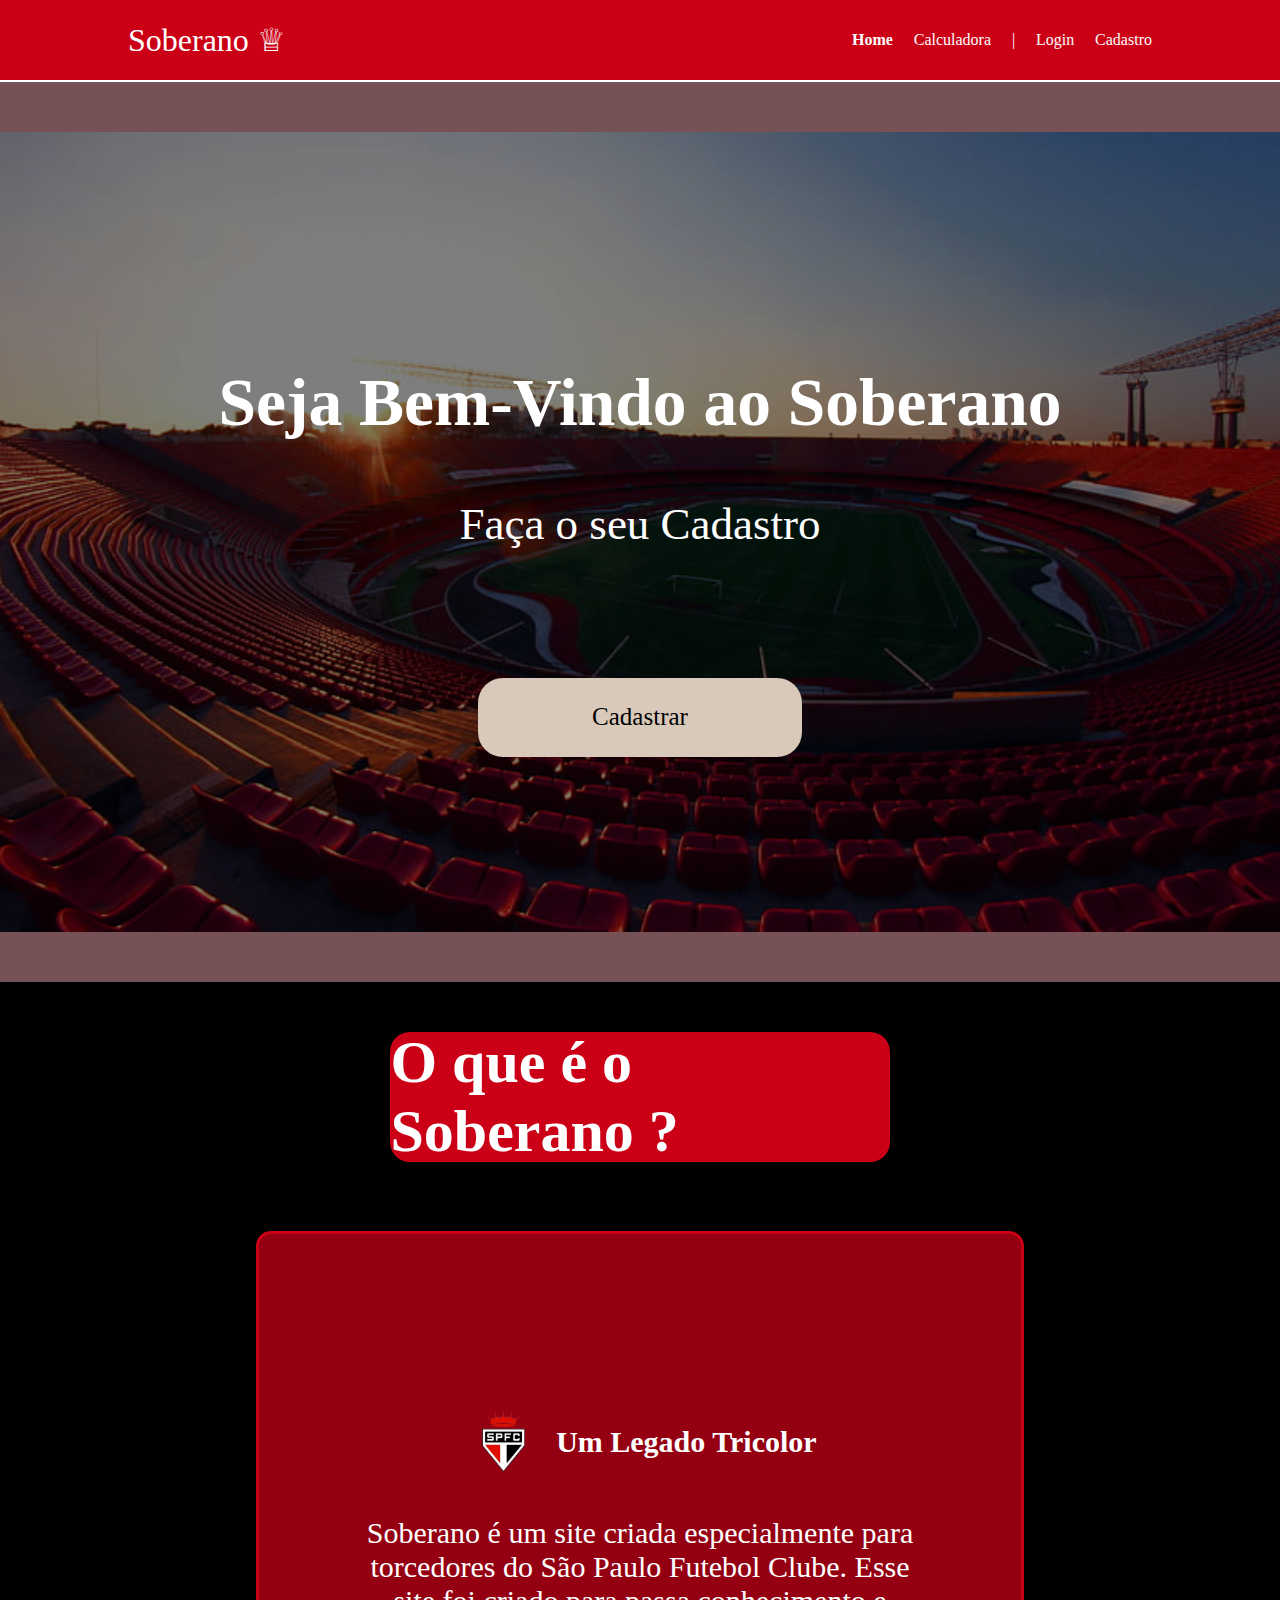
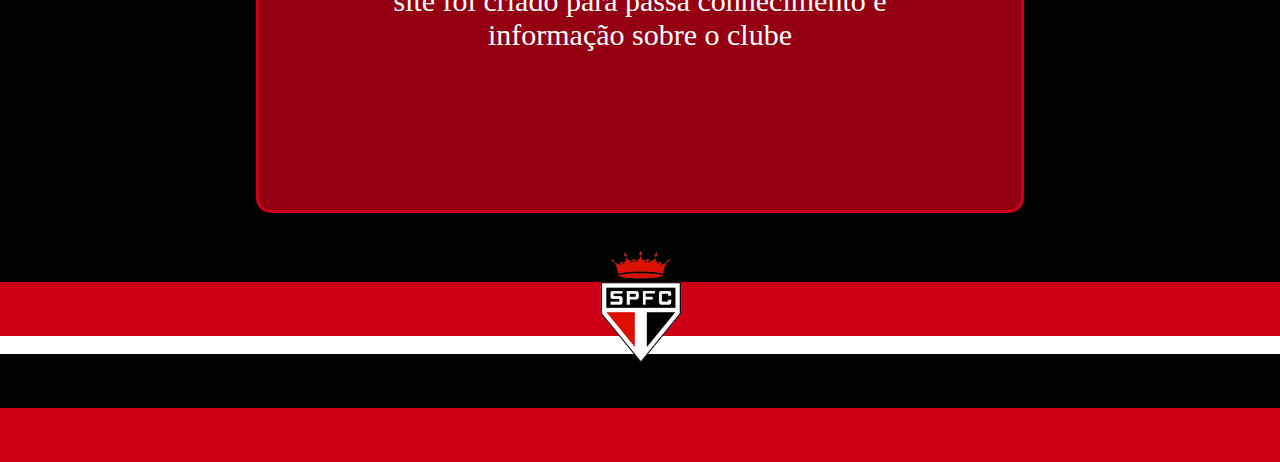
<file: public/index.html>
<!DOCTYPE html>
<html lang="pt-br">
<head>
    <meta charset="UTF-8">
    <meta name="viewport" content="width=device-width, initial-scale=1.0">
    <title>Soberano</title>
    <!-- <link rel="stylesheet" href="css/header.css"> -->
    <link rel="stylesheet" href="css/estilo.css">
    <link rel="stylesheet" href="css/landingpage.css">
    <link rel="stylesheet" href="css/footer.css">
    <link rel="shortcut icon" href="assets/icon/brasao_spfc.ico">
</head>
<body>
    <header>
        
        <div class="header">
            <div class="container">
              <h1 class="titulo">Soberano ♕</h1>
              <ul class="navbar">
                <li class="agora">
                  <a href="#">Home</a>
                </li>
                <li>
                  <a href="calculadora.html">Calculadora</a>
                </li>
                <li>|</li>
                <li>
                  <a href="login.html">Login</a>
                </li>
                <li >
                  <a href="cadastro.html">Cadastro</a>
                </li>
              </ul>
            </div>
          </div>
    </header>

    <section>
        <div class="content">
            
            <div class="content_section">
                <h2>Seja Bem-Vindo ao Soberano</h2>
                <p>Faça o seu Cadastro</p>
                <a href="cadastro.html">
                    <p>Cadastrar</p>
                </a>
            </div>
        </div>
    </section>

    <section>
        <div class="content_2">
            <div class="content_section">

                <div class="card">
                    <h1>O que é o Soberano ?</h1>
                </div>

                <div class="content_card">
                    <div class="big_card">
                        <div class="card_big">
                            <div class="card_title">
                                <img src="assets/icon/brasao_spfc.png">
                                <h3>Um Legado Tricolor</h3>
                            </div>
                             <p>
                                Soberano é um site criada especialmente para torcedores do São Paulo Futebol Clube. Esse site foi criado para passa conhecimento e informação sobre o clube 
                             </p>

                        </div>

                    </div>

                </div>

            </div> 

        </div>
    </section>



    <footer>
        <div id="footer" class="footer">
            <div class="rectangle1">
                <a href="index.html"><img id="soberano" class="soberano" src="assets/icon/brasao_spfc.png"></a> 
            </div> 
            <div class="rectangle2"></div>
            <div class="rectangle3"></div>


        </div>
  
    </footer>
   
    
</body>
</html>
</file>
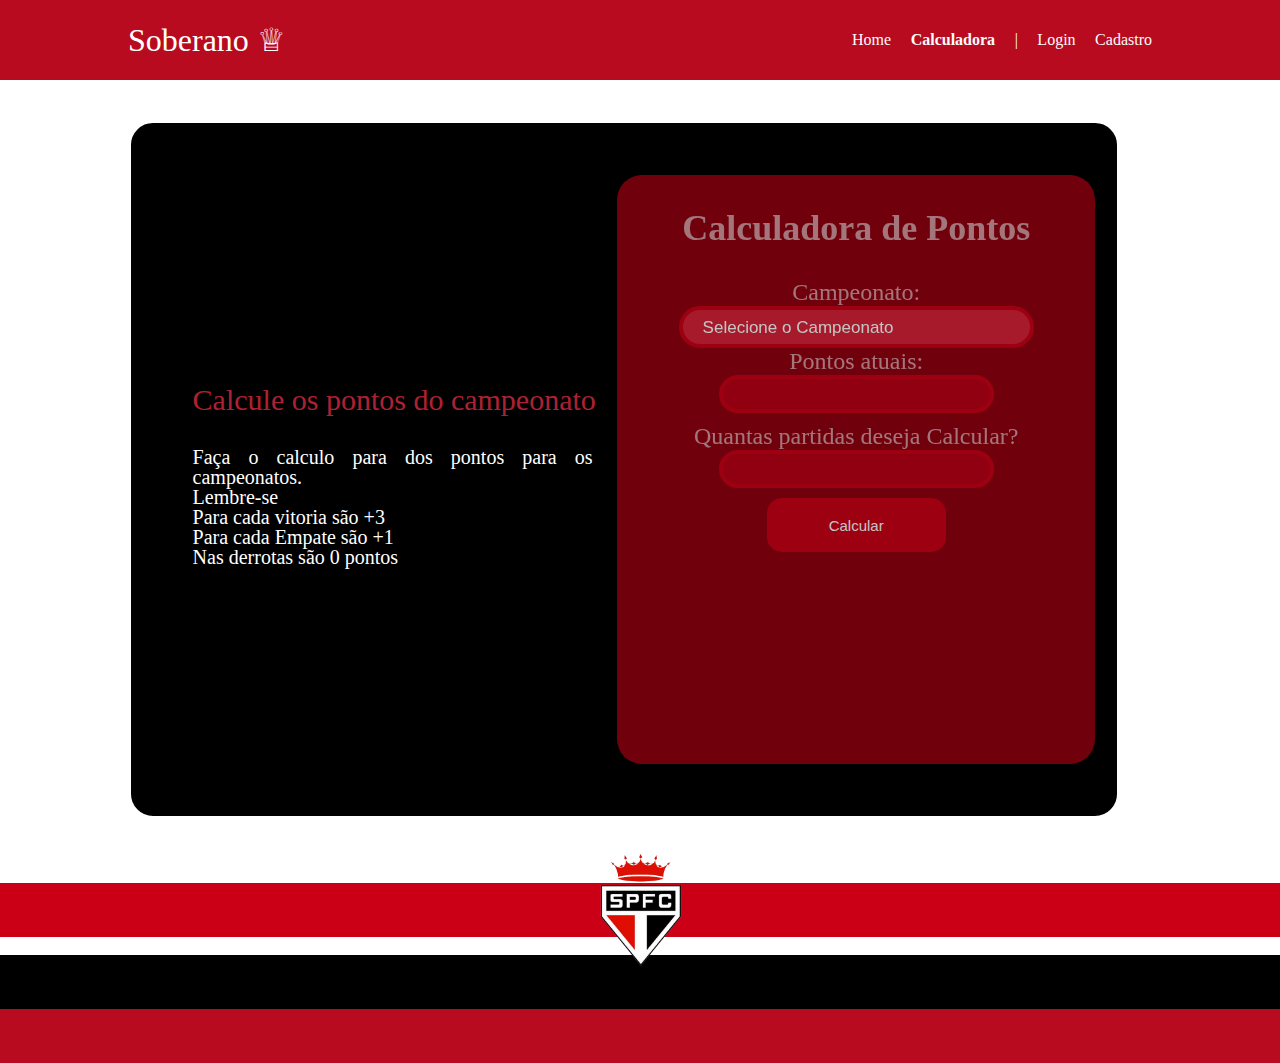
<file: public/calculadora.html>
<!DOCTYPE html>
<html lang="pt-br">

<head>
    <meta charset="UTF-8">
    <meta http-equiv="X-UA-Compatible" content="IE=edge">
    <meta name="viewport" content="width=device-width, initial-scale=1.0">

    <title>Soberano | Calculadora</title>

    <script src="./js/sessao.js"></script>

    <link rel="stylesheet" href="./css/estilo.css">
    <link rel="stylesheet" href="css/calculadora.css">
    <link rel="shortcut icon" href="assets/icon/brasao_spfc.ico">
    <link rel="preconnect" href="https://fonts.gstatic.com">
</head>

<body>

    <!--header inicio-->
    <div class="header">
        <div class="container">
            <a href="index.html"><h1 class="titulo">Soberano ♕</h1></a>
            <ul class="navbar">
                <li>
                    <a href="index.html">Home</a>
                </li>

                <li class="agora">
                    <a href="#">Calculadora</a>
                </li>
                <li>|</li>
                <li>
                    <a href="login.html">Login</a>
                </li>
                <li>
                    <a href="cadastro.html">Cadastro</a>
                </li>

            </ul>
        </div>
    </div>


    <!-- simulador inicio -->
    <div class="corpo">
        <div class="corpo_dentro">
            <div class="texto">
                <p class="title_cal">
                    Calcule os pontos do campeonato
                </p>
                <p class="descricao_cal">
                    Faça o calculo para dos pontos para os campeonatos. <br>
                    Lembre-se <br>
                    Para cada vitoria são +3<br>
                    Para cada Empate são +1 <br>
                    Nas derrotas são 0 pontos
                </p>
                
                <div id="div_resposta" style="background-color: #CB0017 ; border-radius: 5px;"></div>
            </div>

            <div class="caixa" style="display: block;" id="divCamp">
                <h2>Calculadora de Pontos</h2>
                Campeonato:

                <select name="" id="select_camp" class="select">
                    <option value="#">Selecione o Campeonato</option>
                    <option value="Paulista">Paulistão</option>
                    <option value="Brasileirão">Brasileirão</option>
                    <option value="CDB">Copa do Brasil</option>
                    <option value="liberta">Libertadores</option>
                    <option value="sula">Sul-Americana</option>
                </select>
                <br>

                Pontos atuais: <br>
                <input type="number" id="in_pontos" class="input">
                <br>
                Quantas partidas deseja Calcular? 
                <br>
                <input type="number" id="in_partida" class="input">
                <br>

                <button onclick="calcular()" class="button">Calcular</button>
                

            </div>
        </div>
    </div>

    <!-- simulador fim -->

    <!--footer inicio-->
    <footer>
        <div id="footer" class="footer">
            <div class="rectangle1">
                <img id="soberano" class="soberano" src="assets/icon/brasao_spfc.png">
            </div>
            <div class="rectangle2"></div>
            <div class="rectangle3"></div>


        </div>

    </footer>
    <!--footer fim-->


</body>

</html>
<script>
    function calcular() {
        var partidas = Number(in_partida.value);
        var camp = select_camp.value;
        var pontos =Number(in_pontos.value);

        if (camp == '#' || partidas <= 0 || pontos <= 0 ) {
           alert('Dados invalidos')

        } else {
            var resultado = partidas * 3;
            var total = resultado + pontos
            div_resposta.innerHTML =` <b> Caso o Tricolor Paulista vença todas as ${partidas} paritidas <br>
            ele ganhara ${resultado} no/a ${camp} <br>
            e tera o total de ${total} pontos </b>` 

        }
    }

    function voltar() {
        divCamp.style.display = "none";
        divCalculo.style.display = "block";
    }
</script>
</file>
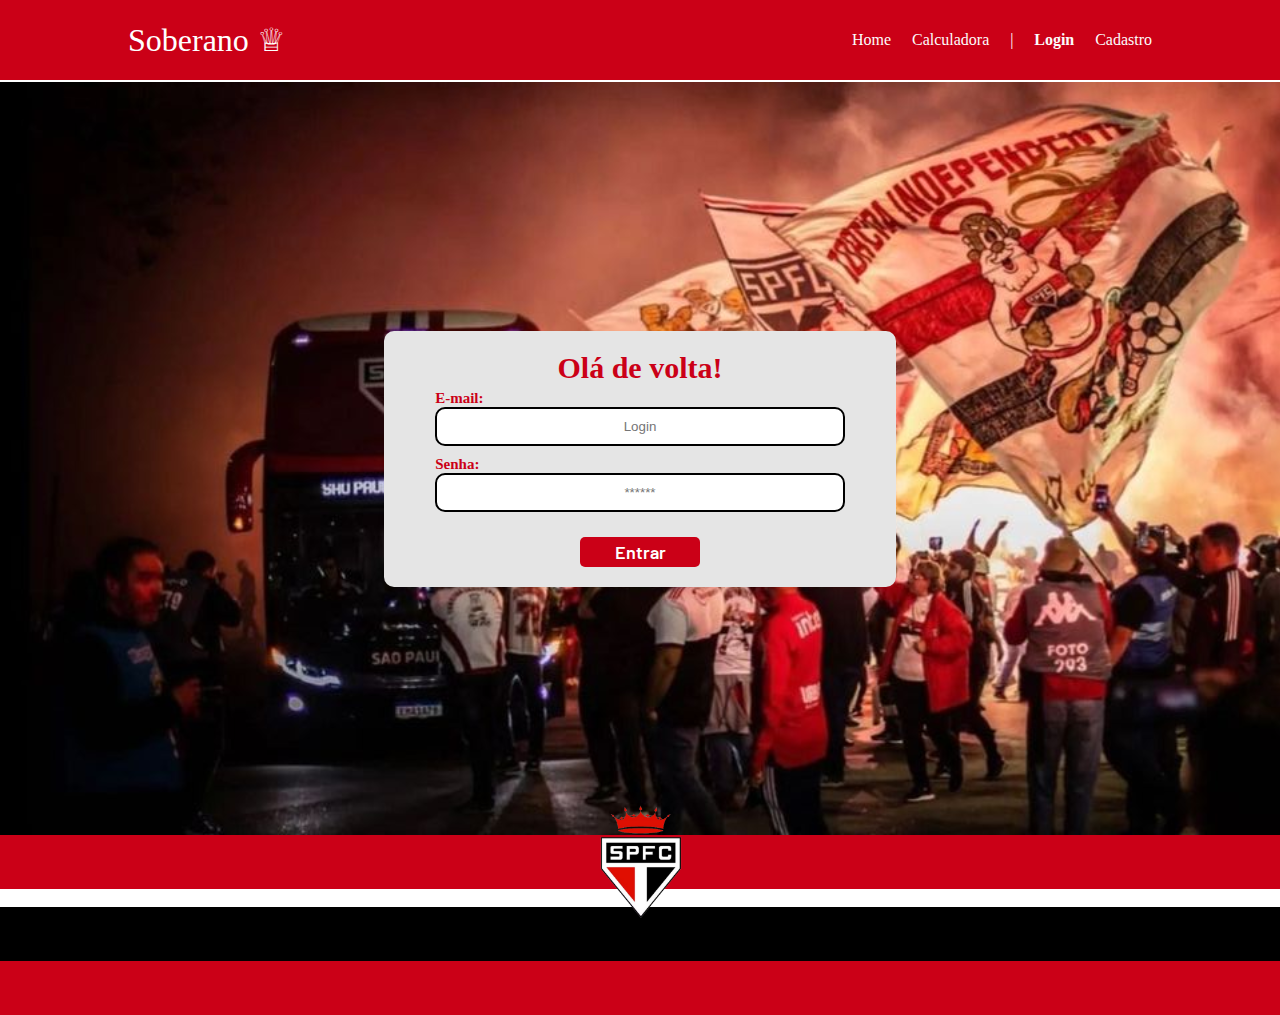
<file: public/login.html>
<!DOCTYPE html>
<html lang="pt-br">

<head>
    <meta charset="UTF-8">
    <meta http-equiv="X-UA-Compatible" content="IE=edge">
    <meta name="viewport" content="width=device-width, initial-scale=1.0">

    <title>Soberano | Login</title>

    <script src="./js/sessao.js"></script>

    <link rel="stylesheet" href="./css/estilo.css">
    <link rel="shortcut icon" href="assets/icon/brasao_spfc.ico">
    <link rel="preconnect" href="https://fonts.gstatic.com">
</head>

<body>

    <!--Header-->

    <div class="header">
        <div class="container">
            <a href="index.html"><h1 class="titulo">Soberano ♕</h1></a>
            <ul class="navbar">
                <li>
                    <a href="index.html">Home</a>
                </li>
                <li>
                    <a href="calculadora.html">Calculadora</a>
                </li>
                <li>|</li>
                <li class="agora">
                    <a href="#">Login</a>
                </li>
                <li>
                    <a href="cadastro.html">Cadastro</a>
                </li>
            </ul>
        </div>
    </div>


    <div class="login">
        <div class="alerta_erro">
            <div class="card_erro" id="cardErro">
                <span id="mensagem_erro"></span>
            </div>
        </div>
        <div class="container">
            <div class="card card-login">
                <h2>Olá de volta!</h2>
                <div class="formulario">
                    <div class="campo">
                        <span>E-mail:</span>
                        <input id="email_input" type="text" placeholder="Login">
                    </div>
                    <div class="campo">
                        <span>Senha:</span>
                        <input id="senha_input" type="password" placeholder="******">
                    </div>
                    <button class="botao" onclick="entrar()">Entrar</button>
                </div>

                <div id="div_aguardar" class="loading-div">
                    <img src="./assets/circle-loading.gif" id="loading-gif">
                </div>

                <div id="div_erros_login"></div>
            </div>
        </div>
    </div>

    <!--footer inicio-->
    <footer>
        <div id="footer" class="footer">
            <div class="rectangle1">
              <img id="soberano" class="soberano" src="assets/icon/brasao_spfc.png">
            </div> 
            <div class="rectangle2"></div>
            <div class="rectangle3"></div>
        </div>
    </footer>
    <!--footer fim-->

</body>

</html>

<script>


    function entrar() {
        aguardar();

        var emailVar = email_input.value;
        var senhaVar = senha_input.value;

        if (emailVar == "" || senhaVar == "") {
            cardErro.style.display = "block"
            mensagem_erro.innerHTML = "(Mensagem de erro para todos os campos em branco)";
            finalizarAguardar();
            return false;
        }
        else {
            setInterval(sumirMensagem, 5000)
        }

        console.log("FORM LOGIN: ", emailVar);
        console.log("FORM SENHA: ", senhaVar);

        fetch("/usuarios/autenticar", {
            method: "POST",
            headers: {
                "Content-Type": "application/json"
            },
            body: JSON.stringify({
                emailServer: emailVar,
                senhaServer: senhaVar
            })
        }).then(function (resposta) {
            console.log("ESTOU NO THEN DO entrar()!")

            if (resposta.ok) {
                console.log(resposta);

                resposta.json().then(json => {
                    console.log(json);
                    console.log(JSON.stringify(json));
                    sessionStorage.EMAIL_USUARIO = json.email;
                    sessionStorage.NOME_USUARIO = json.nome;
                    sessionStorage.ID_USUARIO = json.id;
                    sessionStorage.AQUARIOS = JSON.stringify(json.aquarios)

                    setTimeout(function () {
                        window.location = "/dashboard/historia.html";
                    }, 1000); // apenas para exibir o loading

                });

            } else {

                console.log("Houve um erro ao tentar realizar o login!");

                resposta.text().then(texto => {
                    console.error(texto);
                    finalizarAguardar(texto);
                });
            }

        }).catch(function (erro) {
            console.log(erro);
        })

        return false;
    }

    function sumirMensagem() {
        cardErro.style.display = "none"
    }

</script>
</file>
<file: public/css/header.css>
/* html body {
    min-height: 100%;
} */

body {
    margin: 0;
    padding: 0;
    /* font-family: 'Barlow', 'Segoe UI', 'Segoe UI', Tahoma, Geneva, Verdana, sans-serif; */
    background-color: #CB0017;
  }
  
  :root {
    --tamanho-header: 80px;
    --tamanho-banner: calc(100vh - var(--tamanho-header) - var(--tamanho-footer) - 2px);
    --tamanho-simulador: calc(100vh - var(--tamanho-header) - var(--tamanho-footer) - 2px);
    --tamanho-login: calc(100vh - var(--tamanho-header) - var(--tamanho-footer) - 2px);
    --tamanho-footer: 65px;
  }
  

/* header {
    margin: 0;
    padding: 0;
    width: 100%;
    position: fixed;
    z-index: 2;

}


.header{
    width: 100%;
    height: 100px;
    display: flex;
    width: 100%;
    align-items: center;
    background-color: #CB0017;
    color: white;
    justify-content: space-between;
    border-bottom: 5px solid #000000 ;
    font-family: Georgia, 'Times New Roman', Times, serif;
    z-index: 2;
}

.navbar{
    display: flex;
    flex-direction: row;
    justify-content: end;
    width: 75%;

}
.header_center{
    margin-right: 10px;

}

.header_right
{
    margin-right: 70px;
}
.header_center ul{
    display: flex;
    flex-direction: row;
    list-style: none;
    align-items: center;
    padding: 0;
    margin: 30px 0 0 0;

}

.header_right ul
{
    display: flex;
    list-style: none;
    align-items: center;
    flex-direction: row;
    padding: 0;
    
}

.header_right ul li
{
    margin: 0 20px 0 0;
    font-size: 19px;
    
}

.header_right ul li a
{
    text-decoration:  none;
    color: white;
}

.header_center ul li{
    margin: 0 30px;
    font-size: 30px;
}

.header_center ul li a {
    text-decoration: none;
    color: white;
}

.header_left{
    height: 100px;
}

.header .header_left img {
    margin: 0 20px;
    width:90px;
    height:90px;
}

.header_right ul
{
    display: flex;
    list-style: none;
    align-items: center;
    flex-direction: row;
    padding: 0;
}

.header_right ul li
{
    margin: 0 20px 0 0;
    font-size: 20px;
    
}

.header_right ul li a 
{
    text-decoration: none;
    color: white;

}

/* Certo*/
.container {
    display: flex;
    width: 80%;
    margin: auto;
  }
  
  .header {
    height: var(--tamanho-header);
    background-color: #CB0017;
    border-bottom: 2px solid #ffffff;
  }
  
  .header .container {
    justify-content: space-between;
    align-items: center;
    height: 100%;
  }
  
  .header a {
    text-decoration: none;
    color: #ffffff;
  }
  
  .agora {
    font-weight: 800;
  }
  
  .navbar {
    width: 300px;
    display: flex;
    align-items: center;
    justify-content: space-between;
    list-style: none;
    color: #e3b062;
  }
  
  .titulo {
    color: #ffffff;
    width: fit-content;
    font-weight: 500;
  }
  
  .header h1 {
    margin: 0;
  }
</file>
<file: public/css/estilo.css>
@import url('https://fonts.googleapis.com/css2?family=Barlow:ital,wght@0,100;0,200;0,300;0,400;0,500;0,600;0,700;0,800;0,900;1,100;1,200;1,300;1,400;1,500;1,600;1,700;1,800;1,900&display=swap');

body {
  margin: 0;
  padding: 0;
  font-family: Georgia, 'Times New Roman', Times, serif;
  background-color: #CB0017;
}

:root {
  --tamanho-header: 80px;
  --tamanho-banner: calc(100vh - var(--tamanho-header) - var(--tamanho-footer) - 2px);
  --tamanho-simulador: calc(100vh - var(--tamanho-header) - var(--tamanho-footer) - 2px);
  --tamanho-login: calc(100vh - var(--tamanho-header) - var(--tamanho-footer) - 2px);
  --tamanho-footer: 65px;
}

.container {
  display: flex;
  width: 80%;
  margin: auto;
}

.header {
  height: var(--tamanho-header);
  border-bottom: 2px solid #ffffff;
}

.header .container {
  justify-content: space-between;
  align-items: center;
  height: 100%;
}

.header a {
  text-decoration: none;
  color: #fcfbfb;
}

.agora {
  font-weight: 800;
}

.navbar {
  width: 300px;
  display: flex;
  align-items: center;
  justify-content: space-between;
  list-style: none;
  color: #ffffff;
}

.titulo {
  color: #ffffff;
  width: fit-content;
  font-weight: 500;
}

.header h1 {
  margin: 0;
}

/* BANNER */

.banner {
  height: var(--tamanho-banner);
  color: white;
  background-image: url('public/assets/imgs/torcida.jpg');
  background-size: cover;
}

.banner .container {
  justify-content: center;
  align-items: center;
  height: 100%;
}

.banner .container p {
  width: 50%;
  margin: 0;
  padding: 0;
  font-size: 36px;
}

.banner .container span {
  font-weight: 800;
}

/* MISSÃO VISÃO VALORES */

.social {
  background-color: #e5e5e5;
  display: flex;
}

.social .container {
  justify-content: center;
}

.box img {
  width: 170px;
}

.social .container .boxes {
  display: flex;
  justify-content: space-between;
  width: 100%;
  padding: 30px 0;
}

.social p {
  text-align: center;
}

.box {
  display: flex;
  flex-direction: column;
  align-items: center;
}

/* FOOTER */

.footer {
      width: 100%;
      height: 20vh;
  }
  
  .rectangle1
  {
      background-color: #CB0017;
      height: 30%;
      width: 100%;
      left: 1px;
      display: flex;
      justify-content: center;
      align-items: center;
  }
  .rectangle2
  {
  background-color: white;
  height: 10%;
  width: 100%;
  display: flex;
  justify-content: center;
  align-items: center;
  }
  .rectangle3
  {
      background-color: black;
      height: 30%;
      width: 100%;
      justify-content: center;
      align-items: center;
  
  }
  .soberano
  {
      height: 150px;
      width: 150px;
      z-index: 1;
  }

/* LOGIN */

.login {
  height: var(--tamanho-login);
  background-image: url('../assets/imgs/torcida.jpg');
  background-size: cover;
}

.login .container {
  justify-content: center;
  align-items: center;
  height: 100%;
}

.card {
  width: 50%;
  background-color: #e5e5e5;
  border-radius: 10px;
  display: flex;
  align-items: center;
  justify-content: space-evenly;
  color: #CB0017;
  flex-direction: column;
  height: fit-content;
  padding: 20px 0;
}

.card h2 {
  margin: 0;
  font-size: 30px;
}

.formulario {
  display: flex;
  height: 90%;
  width: 80%;
  justify-content: space-around;
  flex-direction: column;
}

.formulario span {
  font-size: 15px;
  font-weight: 800;
}

.formulario input {
  border: 2px solid #000000;
  text-align: center;
  border-radius: 10px;
  margin: 0;
}

.formulario select {
  border: 2px solid #000000;
  background-color: white;
  color: gray;
  height: 36px;
  text-align: center;
  border-radius: 10px;
  margin: 0;
}

.campo {
  display: flex;
  flex-direction: column;
  justify-content: start;
  padding: 5px 0;
}

.botao {
  cursor: pointer;
  font-family: "Barlow", sans-serif;
  border: 0;
  border-radius: 5px;
  font-weight: 600;
  font-size: 18px;
  color: #fff;
  background-color: #CB0017;
  width: 120px;
  height: 30px;
  align-self: center;
  margin-top: 20px;
}

.loading-div {
  width: 50px;
  display: none;
}

.loading-div img {
  height: 50px;
  width: 50px;
}

#div_erros_login {
  display: none
}

/* FORMULARIO */

.alerta_erro{
  display: flex;
  justify-content: flex-end;
}

.card_erro {
  display: none;
  background-color: #fff;
  color: black;
  width: 230px;
  position: fixed;
  border-radius: 4px;
  border: #CB0017 3px solid;
  padding: 10px;
  margin-right: 10%;
}

.card_erro #mensagem_erro{
  font-weight: 500;
  font-size: 20px;
}

.formulario .tipo_campo {
  font-size: 20px;
  font-weight: 600 !important;
}

.formulario {
  display: flex;
  flex-direction: column;
}

input {
  margin-bottom: 10px;
  border: 2px solid #000000;
  padding: 10px;
  text-align: center;
  border-radius: 10px;
}

.btn {
  font-family: "Barlow", sans-serif;
  border: 0;
  border-radius: 5px;
  font-weight: 600;
  font-size: 18px;
  padding: 10px 15px;
  color: white;
  background-color: #CB0017;
  width: 120px;
  align-self: center;
  margin-top: 5px;
}

.loading-div {
  width: 50px;
  margin: auto;
  display: none;
}

.loading-div img {
  height: 50px;
  width: 50px;
}

/* SIMULADOR */

.simulador {
  color: white;
}

.simulador .container {
  flex-direction: column;
  overflow: scroll; 
  height: var(--tamanho-simulador);
}

/* ALERTA */

#alerta {
  position: absolute;
  right: 0;
  bottom: 0;
}

.mensagem-alarme {
  background-color: white;
  border-radius: 5px;
  width: 300px;
  height: 80px;
  margin: 10px;
  padding: 10px 0;
  display: flex;
  justify-content: space-evenly;
  align-items: center;
}

.mensagem-alarme h3 {
  font-size: 14px;
  margin: 0;
}

.mensagem-alarme .informacao {
  width: 66%;
}

.alarme-sino {
  width: 48px;
  height: 48px;
  animation-name: bell;
  animation-duration: 4s;
  background-image: url('https://cdn-icons-png.flaticon.com/512/1157/1157000.png');
  background-size: cover;
  animation-iteration-count: infinite;
}


@keyframes bell {
  0%   {transform: rotate(25deg)}
  25%  {transform: rotate(-25deg)}
  50%  {transform: rotate(25deg)}
  75%  {transform: rotate(-25deg)}
  100% {transform: rotate(25deg)}
}
</file>
<file: public/css/landingpage.css>
body::-webkit-scrollbar
{
    width: 10px;
}

body::-webkit-scrollbar-track {
    background-color: #CB0017 ;
}

body::-webkit-scrollbar-thumb
 {
     background-color: #D9C9BA;
     border-radius: 50px;
 
 }

.content 
{
    background-image: url(HD-wallpaper-estadio-do-morumbi-sunset-empty-sradium-soccer-morumbi-sao-paulo-stadium-brazil-brazilian-stadiums.jpg);
    background-size: 100%;
    background-position: center;
    background-repeat: no-repeat;
    background-color: rgba(255, 255, 255, 0.637);
    height: 100vh;
    width: auto;
}


.content p 
{
    margin: 0;
}

.content .content_section
{
    background-color:rgba(0, 0, 0, 0.5);
    height: 100%;
    width: 100%;
    display: flex;
    justify-content: center;
    align-items: center;
    flex-direction: column;
    color: white;
    font-size: 45px;
    font-family: MetroGothic- bold;
}

.content .content_section a 
{
    display: flex;
    justify-content: center;
    align-items: center;
    text-align: center;
    margin-top: 10%;
    color: black;
    text-decoration: none;
    font-size: 35px;
    width: 25%;
    height: 75px;
    padding: 0;
    background-color: #D9C9BA;
    border: 2px solid #D9C9BA;
    border-radius: 25px;
    transition: 100ms linear;
}

.content .content_section a p
{
    height: auto;
    font-family: MetroGothic;
    font-size: 25px;
}

.content .content_section a:hover,
.content .content_section a:focus 
{
  display: flex;
  justify-content: center;
  align-items: center;
  text-align: center;
  margin-top: 10%;
  color: white;
  text-decoration: none;
  font-size: 35px;
  width: 35%;
  height: 75px;
  padding: 0;
  background-color: #CB0017;
  border: 2px solid #D9C9BA;
  border-radius: 25px;
  transition: 100ms linear;
}

.content_2
{
    display: flex;
    flex-direction: column;
    background-color: black;
    height: 100vh;
    align-items: center;
    justify-content: center;
}

.content_2 .content_section
{
    display: flex;
    flex-direction: column;
    height: 100%;
    width: 75%;
    align-items: center;
    justify-content: center;
}

.content_2 .content_section .card
{
    display: flex;
    font-size: 30px;
    height: 10vh;
    width: 39vw;
    color: white;
    background-color: #CB0017;
    align-items: center;
    justify-content: center;
    border-radius: 20px;
    font-family: MetroGothic-bold ;
    margin-top: 50px;
}

.content_2 .content_section .card h1
{
    margin: 0;
}

.content_2 .content_section .content_card
{
    display: flex;
    width: 100%;
    height: 80%;
    flex-direction: row;
    align-items: center;
    justify-content: center;
    font-family: MetroGothic;

}

.content_2 .content_section .content_card img
{
    width: 80px;
    height: 80px;
}

.content_2 .content_section .content_card .big_card
{
    display: flex;
    height: 80%;
    width: 80%;
    align-items: center;
}

.content_2 .content_section .content_card .card_big
{
    width: 100%;
    height: 100%;
    background-color:#cb0018ba ;
    border: 3px solid #CB0017;
    color: white;
    border-radius: 15px ;
    display: flex;
    flex-direction: column;
    align-items: center;
    justify-content: center;
}

.content_2 .content_section .content_card .card_big p
{
    margin: 0;
    width: 75%;
    height: auto;
    text-align: center;
    font-family: MetroGothic;
    font-size: 30px;
    margin-top: 10px;
}

.card_title 
{
    display: flex;
    flex-direction: row;
    margin-top: 1vh;
    justify-content: center;
    align-items: center;
    margin-bottom: 24px;
}

.card_title h3 
{
    display: flex;
    margin-left: 1vw;
    font-size: 30px;
    font-family: MetroGothic-bold;
    margin-bottom: 0;
    margin-top: 0;
    text-align: center;
    justify-content: center;
}

.cont
{
    background-image: url(torcida.jpg);
    background-size: 100%;
    background-position: center;
    background-repeat: no-repeat;
    background-color: rgba(255, 255, 255, 0.637);
    height: 100vh;
    width: auto;
    
}

.cont_2
{
    background-image: url(calleri.jpg);
    background-size: 100%;
    background-position: center;
    background-repeat: no-repeat;
    background-color: rgba(255, 255, 255, 0.637);
    height: 100vh;
    width: auto;
    
}

.texto {
    margin: 50px;
}
.texto p {
    
    font-size: large;
}

.texto img  {
    margin: auto;
}
</file>
<file: public/css/footer.css>
.footer
{
    width: 100%;
    height: 20vh;
}

.rectangle1
{
    background-color: #CB0017;
    height: 30%;
    width: 100%;
    left: 1px;
    display: flex;
    justify-content: center;
    align-items: center;
}
.rectangle2
{
background-color: white;
height: 10%;
width: 100%;
display: flex;
justify-content: center;
align-items: center;
}
.rectangle3
{
    background-color: black;
    height: 30%;
    width: 100%;
    justify-content: center;
    align-items: center;

}
.soberano
{
    height: 150px;
    width: 150px;
    z-index: 1;
    position: relative;
}
</file>
<file: public/css/calculadora.css>
body {
    background-color: #b90b20;
}
.corpo {
    background-color: #ffffff;
    width: 100%;
    height: 89vh;
    display: flex;
}

.corpo_dentro {
    display: flex;
    justify-content: space-evenly;
    align-items: center;
    text-align: center;
    margin-top: 3%;
    margin-left: 10%;
    color: white;
    font-size: 35px;
    width: 77vi;
    height: 77vh;
    padding: 0;
    background-color: black;
    border: 3px solid white;
    border-radius: 25px;
}


.caixa {
    margin-top: 0%;
    margin-left: 0%;
    color: rgba(255, 254, 254, 0.608);
    font-size: 24px;
    width: 37vi;
    height: 65vh;
    padding: 2px;
    background-color: #cb0018ba;
    opacity: 77%;
    border-radius: 25px;
    display: flex;
    justify-content: space-between;
    flex-direction: column;
    align-items: center;
}

.button {
    background-color: #CB0017 ;
    height: 6vh;
    width: 14vw;
    color: white;
    border-radius: 15px;
    font-size: 15px;
    border: 0;
    transition: 100ms linear;
    border: 3px solid #CB0017;
    margin-bottom: 30px;
}

.button:hover,
.button:focus {
    background-color: #f13047ba;
    height: 6vh;
    width: 14vw;
    color: white;
    border-radius: 15px;
    font-size: 15px;
    border: 0;
    border: 3px solid #CB0017;
    transition: 100ms linear;
}

.select {
    width: 75%;
    height: 42px;
    background-color: #f13047ba ;
    border: 4px solid #CB0017;
    border-radius: 50px;
    padding-left: 20px;
    color: white;
    font-size: 17px;
    transition: 100ms linear;
    appearance: none;
    position: relative;
}

.select:focus {
    width: 75%;
    height: 30px;
    background-color: #CB0017;
    border: 4px solid #f13047ba;
    border-radius: 50px;
    color: white;
    padding-left: 20px;
    transition: 100ms linear;
}

.select option {
    background-color: #cb0018ba;
    color: rgb(250, 246, 246);
    border-radius: 50vh;
}

.select option.selected {
    background-color: #CB0017;
    color: white;
}

.input {
    width: 50%;
    height: 10px;
    background-color: #cb0018ba;
    border: 4px solid #CB0017;
    border-radius: 50px;
    color: white;
    padding-left: 20px;
    transition: 100ms linear;
}

.input:focus {
    width: 70%;
    height: 35px;
    background-color: #CB0017;
    border: 4px solid #cb0018ba;
    border-radius: 50px;
    color: white;
    padding-left: 20px;
    transition: 100ms linear;
}

.input::placeholder{
    color: white;
    font-size: 17px;
    transition: 100ms linear;
}

.input:focus::placeholder {
    color: transparent;
    transition: 100ms linear;
    font-size: 17px;
}

.texto {
    font-size: 16px;
    margin-left: 40px;
    text-align: justify;
}

.descricao_cal {
    line-height: 20px;
    width: 400px;
    font-size: 20px;
}

.title_cal{
    font-size: 30px;
    color: #f13047ba;
}

.modal-container {
    width: 100%;
    position: fixed;
    top: 30%;
    z-index: 999;
    justify-content: center;
}

.modal {
    display: flex;
    flex-direction: column;
    padding: 30px;
    background-color: #cb0018ba;
    border-radius: 25px;
    width: 50%;
    font-family: inter;
    border: solid 1px #CB0017;
    color: white;
    
  }

.btnFechar {
    background-color: #D9C9BA !important;
  }
  
.btnVoltar {
    background-color: #D9C9BA !important;
  }
.active {
    display: flex;
  }

.active .modal {
    animation: modal .4s;
  }

span {
    margin: 10px auto;
  }
</file>
